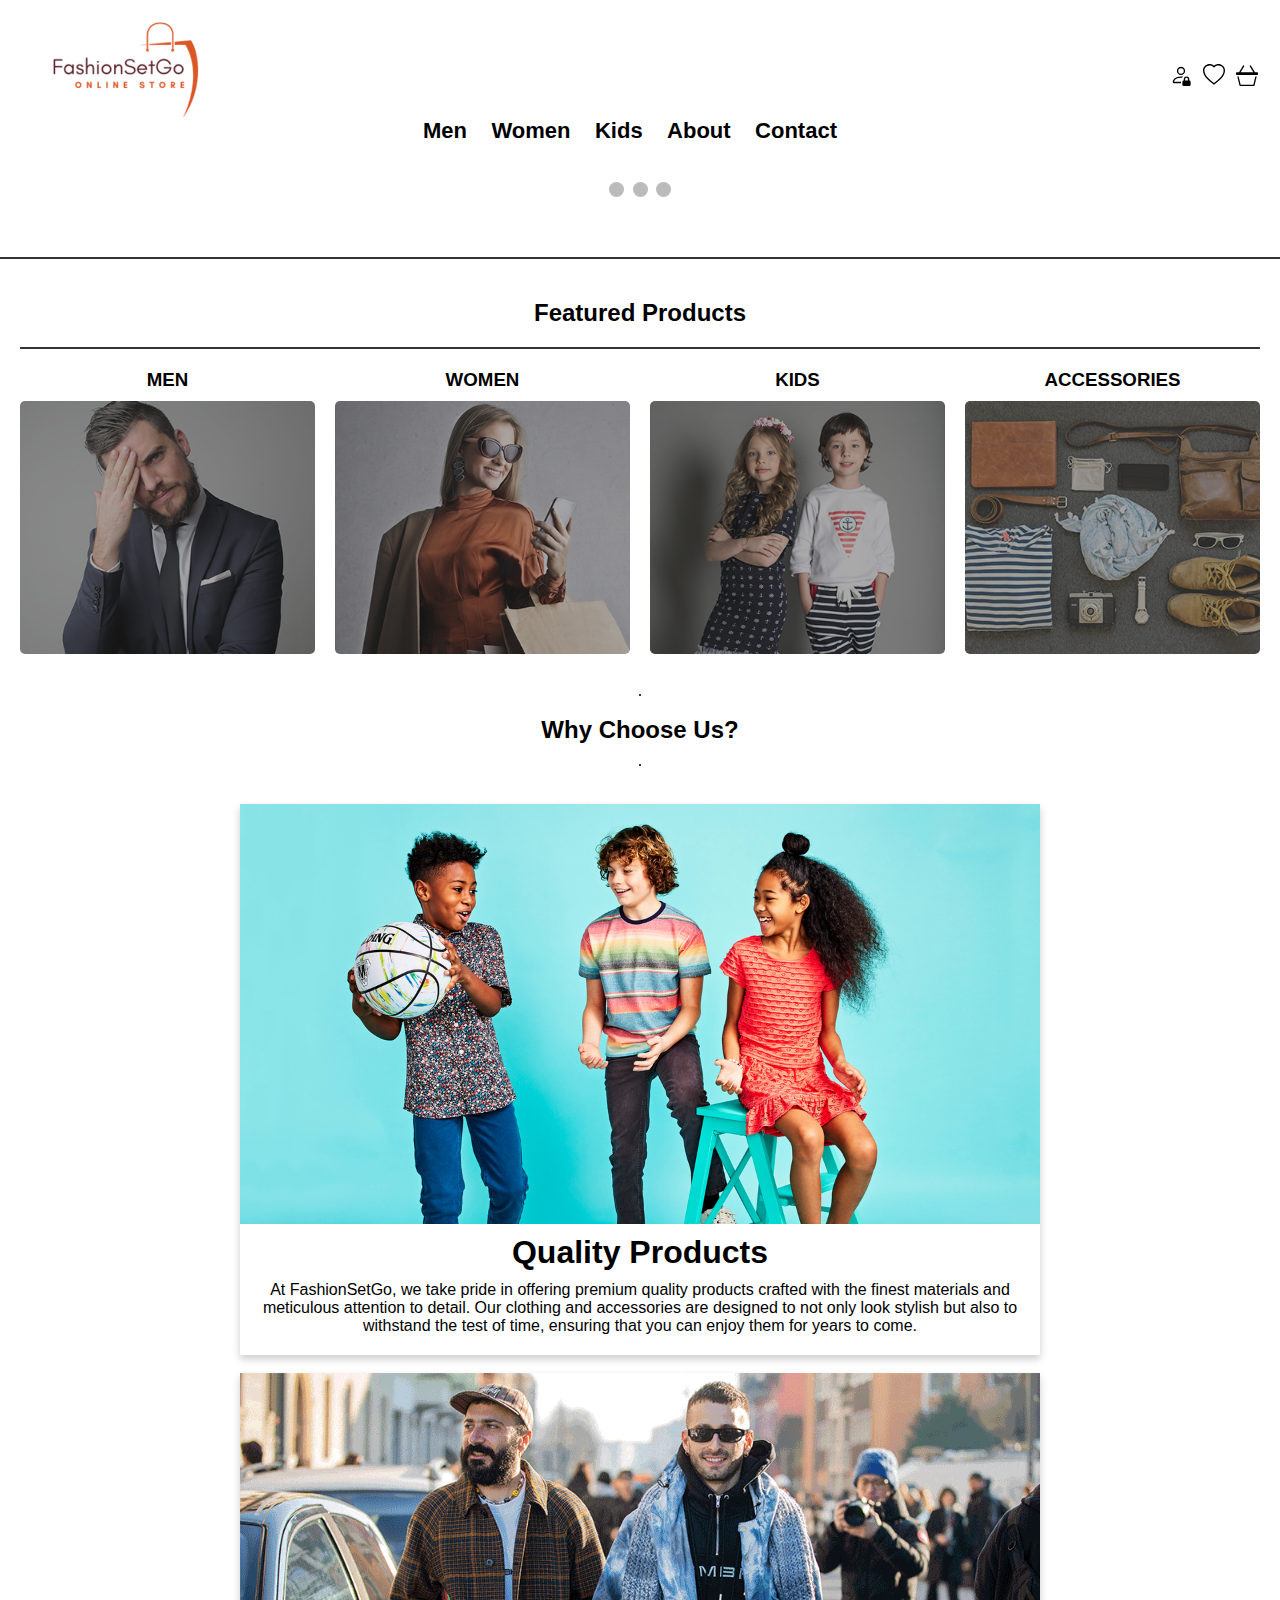
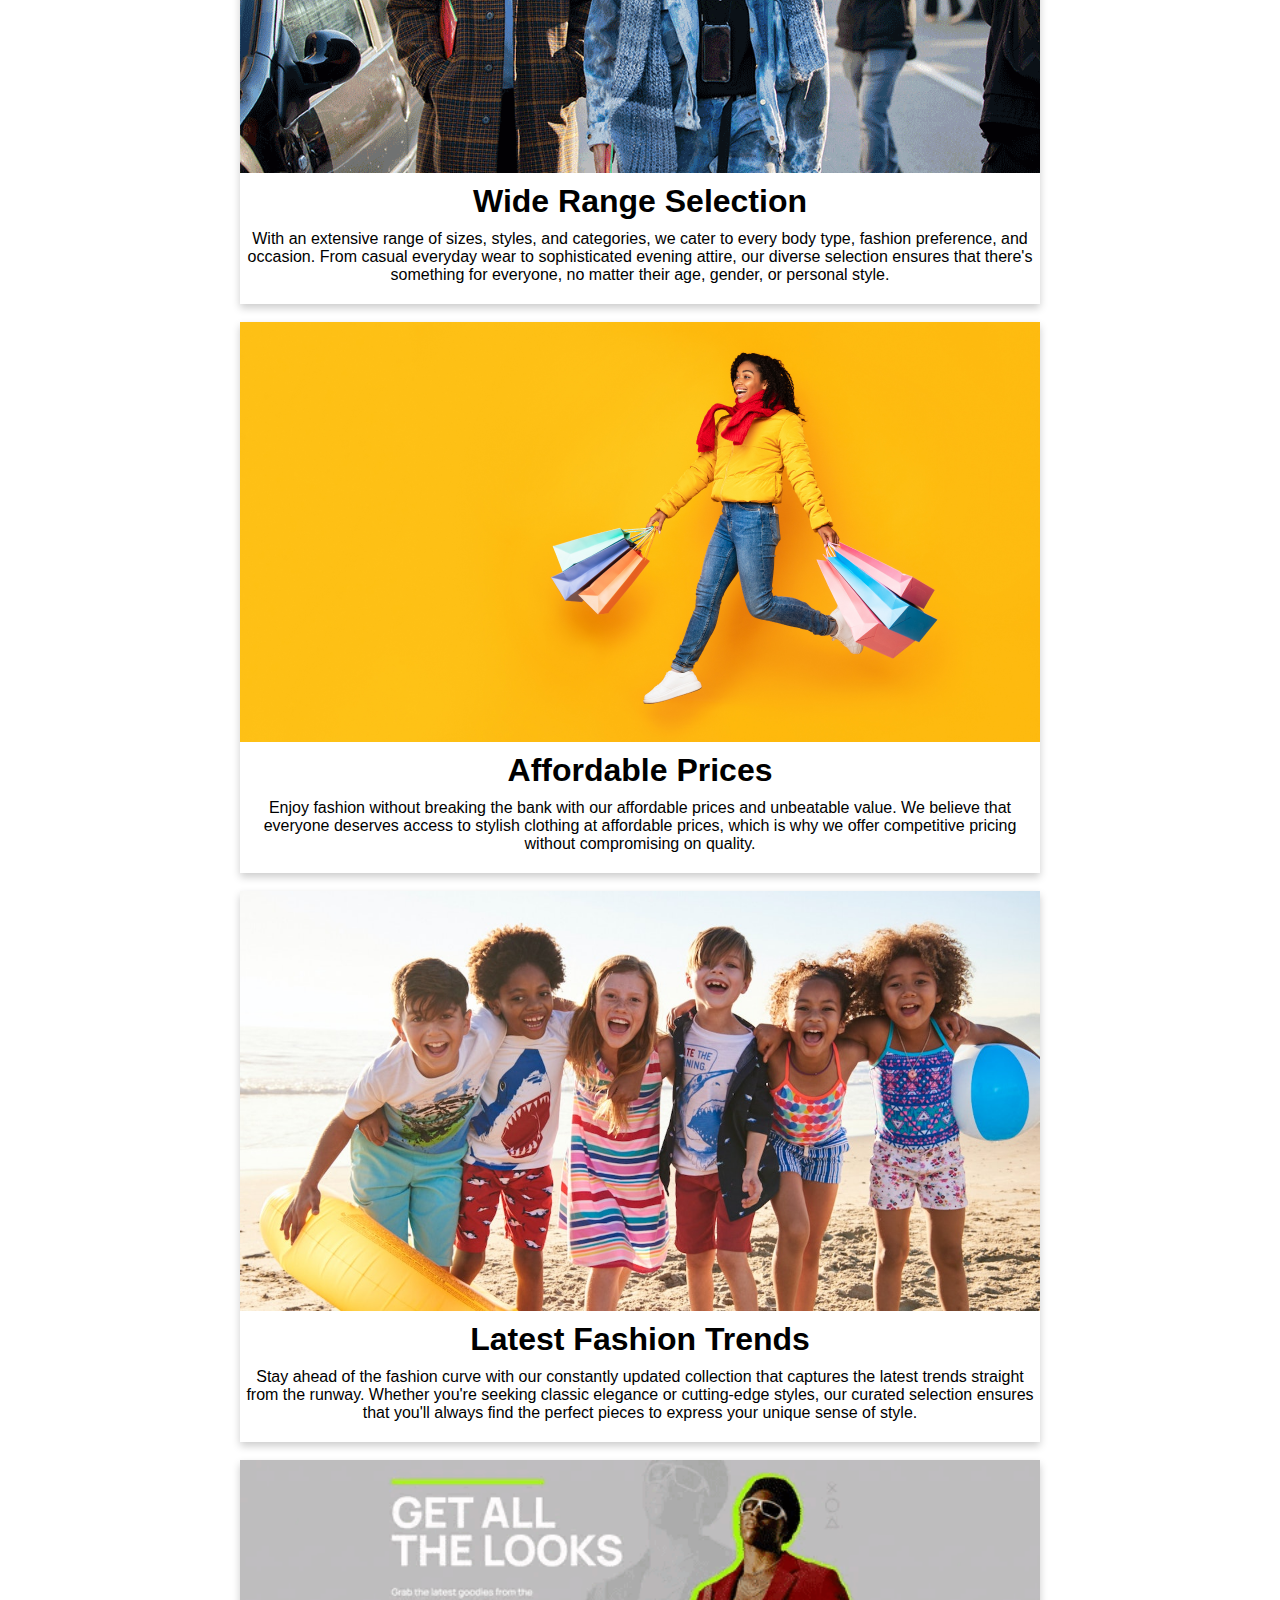
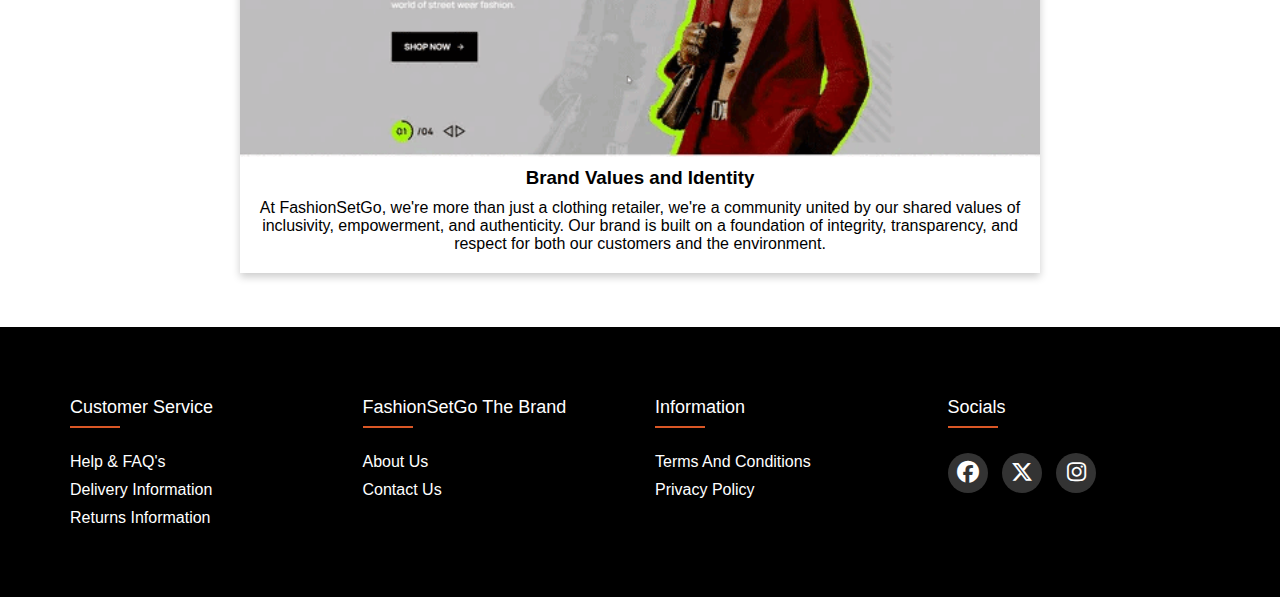
<file: index.html>
<!DOCTYPE html>
<html lang="en">
<head>
    <meta charset="UTF-8">
    <meta name="viewport" content="width=device-width, initial-scale=1.0">
    <link rel="stylesheet" href="style.css">
    <title>Welcome to Fashion Set Online Store</title>
    <link rel="icon" type="image/x-icon" href="1.png">
    <link rel="stylesheet"href="https://cdnjs.cloudflare.com/ajax/libs/font-awesome/6.5.1/css/all.min.css"/>
</head>
<body>
    <header class="header">
        <div class="short-icons">
            <div class="company-logo"><a href="index.html"><img src="1 (4).png" alt="Company Logo" class="logo" align="left"></a></div>
            <a onclick="openCartModal()"><img src="icons/basket3.svg" alt="Cart" class="nav-icon1" align="right"></a>
            <a href="Login.html"><img src="icons/heart.svg" alt="Wishlist" class="nav-icon2" align="right"></a>
            <a href="Login.html"><img src="icons/person-lock.svg" alt="User Account" class="nav-icon3" align="right"></a>
        </div>
        
        <div>
            <div class="nav-links" align="center">
                <ul>
                    <div id="close" class="fa-solid fa-rectangle-xmark"></div>
                    <li class="dropdown">
                        <a href="#" class="dropbtn">Men</a>
                        <div class="dropdown-content" id="menDropdown">
                            <a href="MEN.html">All Men's Products</a>
                            <a href="#">Shirts</a>
                            <a href="#">Pants</a>
                            <a href="#">Shoes</a>
                        </div>
                    </li>
                    <li class="dropdown">
                        <a href="#" class="dropbtn">Women</a>
                        <div class="dropdown-content" id="womenDropdown">
                            <a href="Women.html">All Women's Products</a>
                            <a href="#">Dresses</a>
                            <a href="#">Tops</a>
                            <a href="#">Accessories</a>
                        </div>
                    </li>
                    <li class="dropdown">
                        <a href="#" class="dropbtn">Kids</a>
                        <div class="dropdown-content" id="kidDropdown">
                            <a href="Kids.html">All Kid's Products</a>
                            <a href="#">Mini basball jackets</a>
                            <a href="#">Tops</a>
                            <a href="#">Accessories</a>
                        </div>
                    </li>
                    <li><a href="UsAbout.html">About</a></li>
                    <li><a href="Contact us.html">Contact</a></li>
                </ul>
            </div>
            
        </div>

        <nav>
            
            
        </nav>
        

        <!-- Sidebar -->
        <div class="sidebar">
            <div id="closeSidebar" class="fa-solid fa-rectangle-xmark"></div>
            <ul>
                <li><a href="UsAbout.html">About</a></li>
                <li><a href="Contact us.html">Contact</a></li>
                <li><a href="Login.html">Login</a></li>
                <li><a href="Register.html">Register</a></li>
            </ul>
        </div>
    </header>

    
    <div class="slideshow-container">
        <div id="menu" class="fa-solid fa-bars"></div>
        <div class="mySlides fade">
            <img src="images/corousel 4.jpg" style="width:100%;">
            <div class="text">
                <span>
                    Welcome to FashionSetGo Online Store
                    <br>
                    <span>
                        Discover the latest trends in Men's, Women's, and Kid's fashion.
                    </span>
                    <br>
                    <br>
                    <a href="#featured-products" id="getStarted">Get Started</a>
                </span>
            </div>
        </div>
        
        <div class="mySlides fade">
          <img src="images/Corousel 1.webp" style="width:100%">
          <div class="text">
            <span>
                Welcome to FashionSetGo Online Store
                <br>
                <span>
                    Discover the latest trends in Men's, Women's, and Kid's fashion.
                </span>
                <br>
                <br>
                <a href="#featured-products" id="getStarted">Get Started</a>
            </span>
          </div>          
        </div>
        
        <div class="mySlides fade">
          <img src="images/Corousel 3.jpg" style="width:100%">
          <div class="text">
            <span>
                Welcome to FashionSetGo Online Store
                <br>
                <span>
                    Discover the latest trends in Men's, Women's, and Kid's fashion.
                </span>
                <br>
                <br>
                <a href="#featured-products" id="getStarted">Get Started</a>
            </span>
          </div>
        </div>
        <br>
        
        <div style="text-align:center">
          <span class="dot"></span> 
          <span class="dot"></span> 
          <span class="dot"></span> 
        </div>
        <!-- <a href="#featured-products">Shop Now</a> -->
    </div>
    
    <br>
    <br>
    <hr>
    <section id="featured-products">
        <div class="section-title">
            <h2>Featured Products</h2>
        </div>
        <hr>
        <div class="products-container">
            <div class="product-category">
                <h3>MEN</h3>
                <a href="MEN.html"><img src="images/baner-right-image-02.jpg" alt="Fashion man" class="men"></a>
            </div>
            <div class="product-category">
                <h3>WOMEN</h3>
                <a href="Women.html"><img src="images/baner-right-image-01.jpg" alt="Fashion woman"></a>
            </div>
            <div class="product-category">
                <h3>KIDS</h3>
                <a href="Kids.html"><img src="images/baner-right-image-03.jpg" alt="Fashion kids"></a>
            </div>
            <div class="product-category">
                <h3>ACCESSORIES</h3>
                <a href="Accessorie.html"><img src="images/baner-right-image-04.jpg" alt="Accessories"></a>
            </div>
        </div>
    </section>

    <article>
        <hr>
        <h2>Why Choose Us?</h2>
        <hr>
        <br>
        <!-- Highlight benefits or unique selling points -->
    
        <div class="card">
            <img src="images/new/MicrosoftTeams-image%20(3).png" alt="" >
            <h1>Quality Products</h1>
            <p>
                At FashionSetGo, we take pride in offering premium quality products crafted with the finest materials and meticulous attention to detail.
                Our clothing and accessories are designed to not only look stylish but also to withstand the test of time, ensuring that you can enjoy them for years to come.
            </p>
        </div>
        <br>

        <div class="card">
            <img src="images/new/milan-aw20-street-style-1578951061.gif" alt="">
            <h1>Wide Range Selection</h1>
            <p>
                With an extensive range of sizes, styles, and categories, we cater to every body type, fashion preference, and occasion.
                From casual everyday wear to sophisticated evening attire, our diverse selection ensures that there's something for everyone, no matter their age, gender, or personal style.
            </p>
      
        </div> <br>
        <div class="card">
            <img src="images/new/google-shopping-ads-6304dccb7a49e-sej-ezgif.com-webp-to-png-converter.png" alt="">
            <h1>Affordable Prices</h1>
            <p>
                Enjoy fashion without breaking the bank with our affordable prices and unbeatable value.
                We believe that everyone deserves access to stylish clothing at affordable prices, which is why we offer competitive pricing without compromising on quality.
            </p>
       
        </div>
        <br>

        <div class="card">
            <img src="images/new/67cfd3f9-40d4-4ea6-a79d-91e9d6e2e8a2-g1g6g2b1b6b5_0453.jpg" alt="">
            <h1>Latest Fashion Trends</h1>
            <p>
                Stay ahead of the fashion curve with our constantly updated collection that captures the latest trends straight from the runway.
                Whether you're seeking classic elegance or cutting-edge styles, our curated selection ensures that you'll always find the perfect pieces to express your unique sense of style.
            </p>
        </div>
        <br>

        <div class="card">
            <img src="images/new/fashion-shop-slider-ezgif.com-crop.gif" alt="" width="100%">
            <h3>Brand Values and Identity</h3>
            <p>
                At FashionSetGo, we're more than just a clothing retailer, we're a community united by our shared values of inclusivity, empowerment, and authenticity.
                Our brand is built on a foundation of integrity, transparency, and respect for both our customers and the environment.
            </p>
        </div>
        <br>

        <button onclick="topFunction()" id="myBtn" title="Go to top"><i class="fa-solid fa-arrow-up"></i></button>
    </article>

    
     <!-- The cart modal -->
     <div id="cartModal" class="modal">
        <!-- Modal content -->
        <div class="modal-content">
            <span class="close" onclick="closeCartModal()">&times;</span>
            <h2>Cart Contents</h2>
            <div id="cartContents"></div>
            <button onclick="clearCart()" class="butt">Clear Cart</button>
        </div>
    </div>
    <br>
    <br>
    <footer class="footer">
        <div class="container">
            <div class="row">
                <div class="footer-col">
                    <h4>Customer Service</h4>
                    <ul>
                        <li><a href="#">Help & FAQ's</a></li>
                        <li><a href="#">Delivery information</a></li>
                        <li><a href="#">Returns Information</a></li>
                    </ul>
                </div>
                <div class="footer-col">
                    <h4>FashionSetGo the Brand</h4>
                    <ul>
                        <li><a href="#">About Us</a></li>
                        <li><a href="#">Contact Us</a></li>
                    </ul>
                </div>
                <div class="footer-col">
                    <h4>Information</h4>
                    <ul>
                        <li><a href="#">Terms and Conditions</a></li>
                        <li><a href="#">Privacy Policy</a></li>
                    </ul>
                </div>
                <div class="footer-col">
                    <h4>Socials</h4>
                    <div class="social-links">
                        <a href="#"><i class="fa-brands fa-facebook"></i></a>
                        <a href="#"><i class="fa-brands fa-x-twitter"></i></a>
                        <a href="#"><i class="fa-brands fa-instagram"></i></a>
                    </div>
                </div>
            </div>
        </div>
   </footer>
    <script src="https://cdnjs.cloudflare.com/ajax/libs/gsap/3.10.4/gsap.min.js"></script>
    <script src="js/cart.js"></script>
    <script src="script.js"></script>
</body>
</html>
</file>
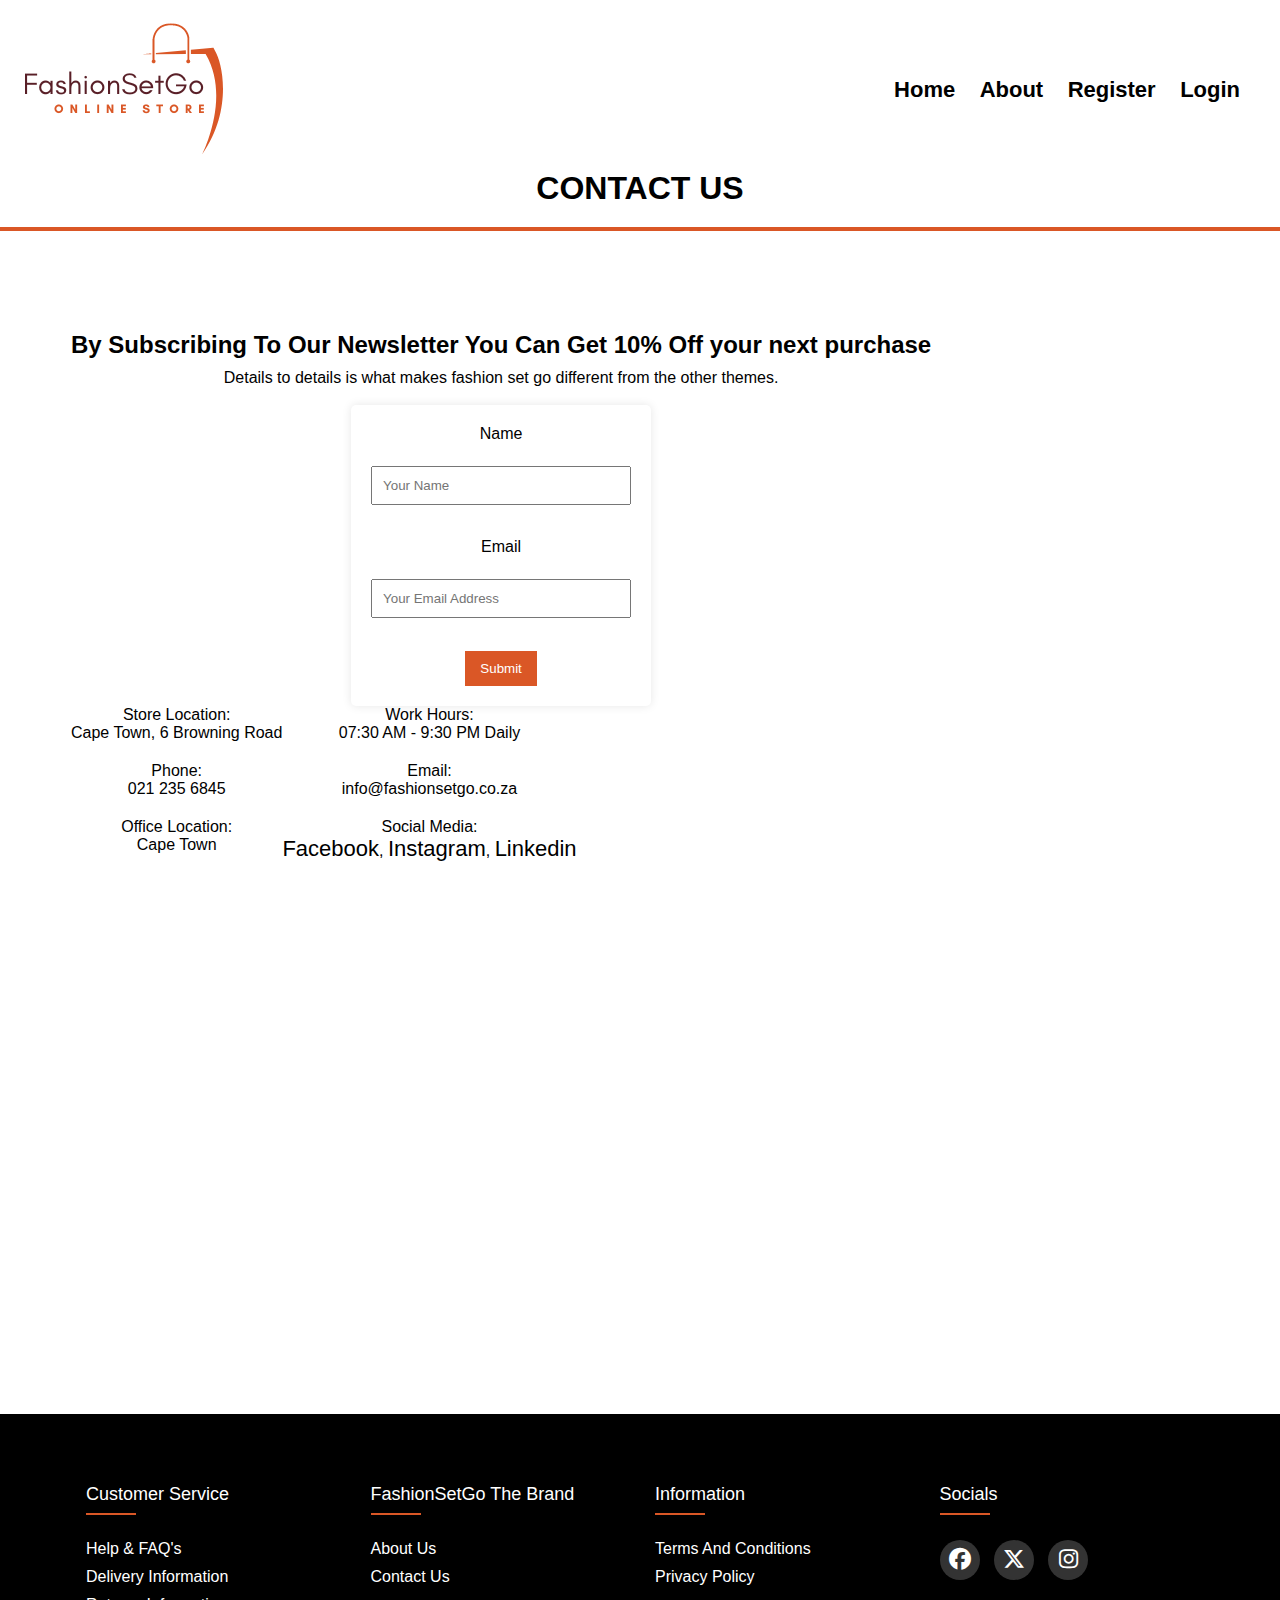
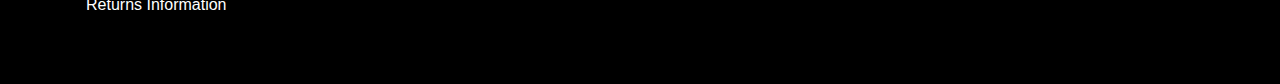
<file: Contact us.html>
<!DOCTYPE html>
<html>
    <head>
        <meta charset="utf-8">
        <meta name="viewport" content="width=device-width, initial-scale=1">
        <link rel="stylesheet" href="css/FashionSetStyle.css">
        <link rel="stylesheet"href="https://cdnjs.cloudflare.com/ajax/libs/font-awesome/6.5.1/css/all.min.css"/>
        <title>Contact us </title>
    </head>

    <body>
        <header class="header">
            <nav>
                <a href="index.html"><img src="1.png" alt="Company Logo" class="logo"></a>
               
                <ul class="nav-links">
                    <li><a href="index.html">Home</a></li>
                    <li><a href="UsAbout.html">About</a></li>
                    <li><a href="Register.html">Register</a></li>
                    <li><a href="Login.html">Login</a></li>
                </ul>
            </nav>

            <h1>CONTACT US</h1>
            <hr>
        </header>
        <main>
            <div class="subscribe">
                <div class="container">
                    <div class="row">
                        <div class="col-lg-8">
                            <div class="section-heading">
                                <h2>By Subscribing To Our Newsletter You Can Get 10% Off your next purchase</h2>
                                <span>Details to details is what makes fashion set go different from the other themes.</span>
                            </div><br>
        
                             <div class="form-container">
                                <form action="" method="get" class="form">
                                    <label>Name</label> <br> 
                                    <input name="name" type="text" id="name" placeholder="Your Name" required=""> <br><br>
                                    <label>Email</label> <br>
                                    <input name="email" type="text" id="email" pattern="[^ @]*@[^ @]*" placeholder="Your Email Address" required=""> <br><br>
                                    <button type="submit" id="form-submit" class="btn">Submit</button>
                                </form>
                            </div>

                            <div class="col-lg-4">
                                <div class="row">
                                    <div class="col-6">
                                        <ul class="contact-list">
                                            <li>
                                                <label>Store Location:</label><br>
                                                <span>Cape Town, 6 Browning Road</span>
                                            </li>
                                            <li>
                                                <label>Phone:</label><br>
                                                <span>021 235 6845</span>
                                            </li>
                                            <li>
                                                <label>Office Location:</label><br>
                                                <span>Cape Town</span>
                                            </li> <br><br>
                                        </ul>
                                    </div> 
                            
                                    <div class="col-6">
                                        <ul class="contact-list">
                                            <li>
                                                <label>Work Hours:</label><br>
                                                <span>07:30 AM - 9:30 PM Daily</span>
                                            </li>
                                            <li>
                                                <label>Email:</label><br>
                                                <span>info@fashionsetgo.co.za</span>
                                            </li>
                                            <li>
                                                <label>Social Media:</label><br>
                                                <span>
                                                    <a href="#">Facebook</a>,
                                                    <a href="#">Instagram</a>,
                                                    <a href="#">Linkedin</a>
                                                </span>
                                            </li>
                                        </ul>
                                    </div>
                                </div>
                            </div>
                            
                                    <iframe src="https://www.google.com/maps/embed?pb=!1m18!1m12!1m3!1d3310.1145190669886!2d18.45639637571152!3d-33.938182573200145!2m3!1f0!2f0!3f0!3m2!1i1024!2i768!4f13.1!3m3!1m2!1s0x1dcc5d0ec1cb7db3%3A0xc3faabe60c317e9c!2s6%20Browning%20Rd%2C%20Salt%20River%2C%20Cape%20Town%2C%207925!5e0!3m2!1sen!2sza!4v1707212869993!5m2!1sen!2sza" width="600" height="450" style="border:0;" allowfullscreen="" loading="lazy" referrerpolicy="no-referrer-when-downgrade"></iframe>
                                </div>
                            </div>
                        </div>
                    </div>
                </div>
           </div>
        </main>
        <footer class="footer">
            <div class="container">
                <div class="row">
                    <div class="footer-col">
                        <h4>Customer Service</h4>
                        <ul>
                            <li><a href="#">Help & FAQ's</a></li>
                            <li><a href="#">Delivery information</a></li>
                            <li><a href="#">Returns Information</a></li>
                        </ul>
                    </div>
                    <div class="footer-col">
                        <h4>FashionSetGo the Brand</h4>
                        <ul>
                            <li><a href="#">About Us</a></li>
                            <li><a href="#">Contact Us</a></li>
                        </ul>
                    </div>
                    <div class="footer-col">
                        <h4>Information</h4>
                        <ul>
                            <li><a href="#">Terms and Conditions</a></li>
                            <li><a href="#">Privacy Policy</a></li>
                        </ul>
                    </div>
                    <div class="footer-col">
                        <h4>Socials</h4>
                        <div class="social-links">
                            <a href="#"><i class="fa-brands fa-facebook"></i></a>
                            <a href="#"><i class="fa-brands fa-x-twitter"></i></a>
                            <a href="#"><i class="fa-brands fa-instagram"></i></a>
                        </div>
                    </div>
                </div>
            </div>
        </footer>                    
    </body>
</html>
</file>
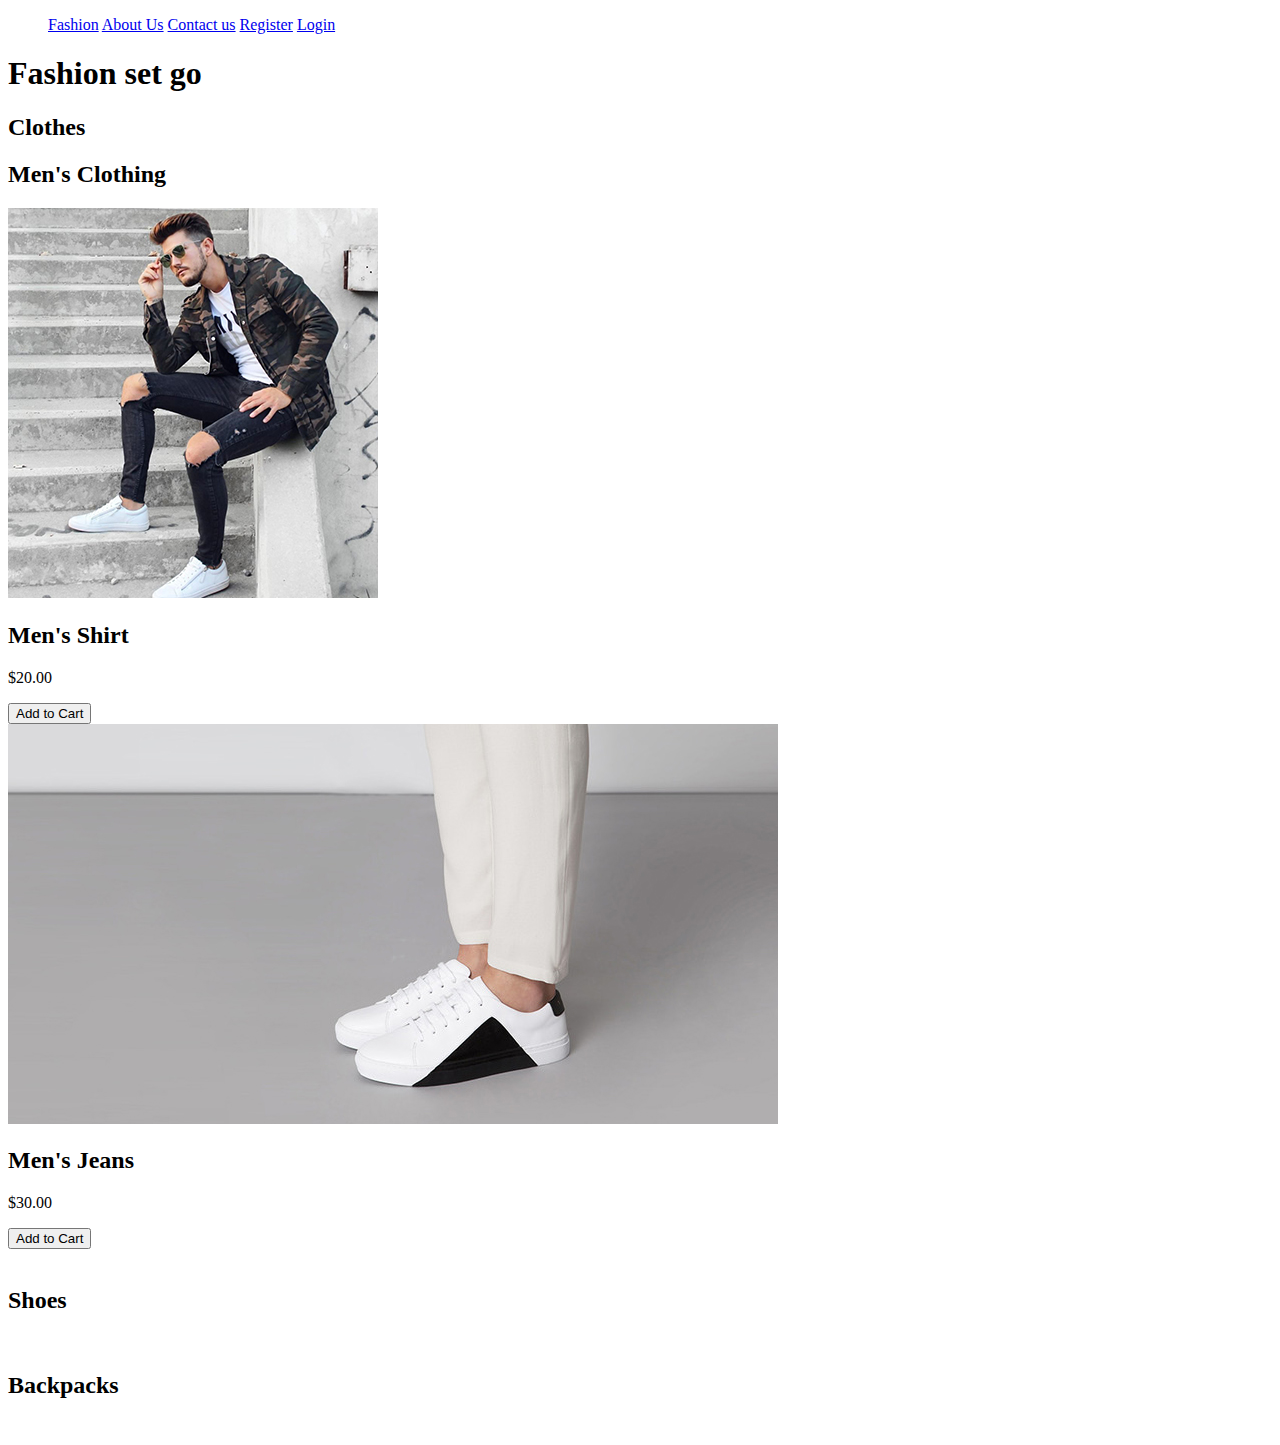
<file: Fashion.html>
<!DOCTYPE html>
    <head>
        <meta charset="utf-8">
        <meta name="viewport" content="width=device-width, initial-scale=1">
        <title>Fashion </title>
    </head>
    <nav role="breadcrumbs">
        <ol class="breadcrumbs">
            <a href="Fashion.html"> Fashion</a>
            <a href="About us.html"> About Us</a>
            <a href="Contact us.html"> Contact us</a>
            <a href="Register.html"> Register</a>
            <a href="Login.html"> Login</a>
            

        </ol>
    <body >
        <h1>Fashion set go</h1> 
        <h2>Clothes</h2>

        <section>
            <h2>Men's Clothing</h2>
            <div class="product">
                <img src="images/men-01.jpg" alt="Men's Shirt">
                <h2>Men's Shirt</h2>
                <p>$20.00</p>
                <button>Add to Cart</button>
            </div>
            <div class="product">
                <img src="images/single-product-02.jpg" alt="Men's Jeans">
                <h2>Men's Jeans</h2>
                <p>$30.00</p>
                <button>Add to Cart</button>
            </div>
        </section>
        


        <br>
        <h2>Shoes</h2>
        <br>
        <h2>Backpacks</h2>
        <br>

    </body>
</html>
</file>
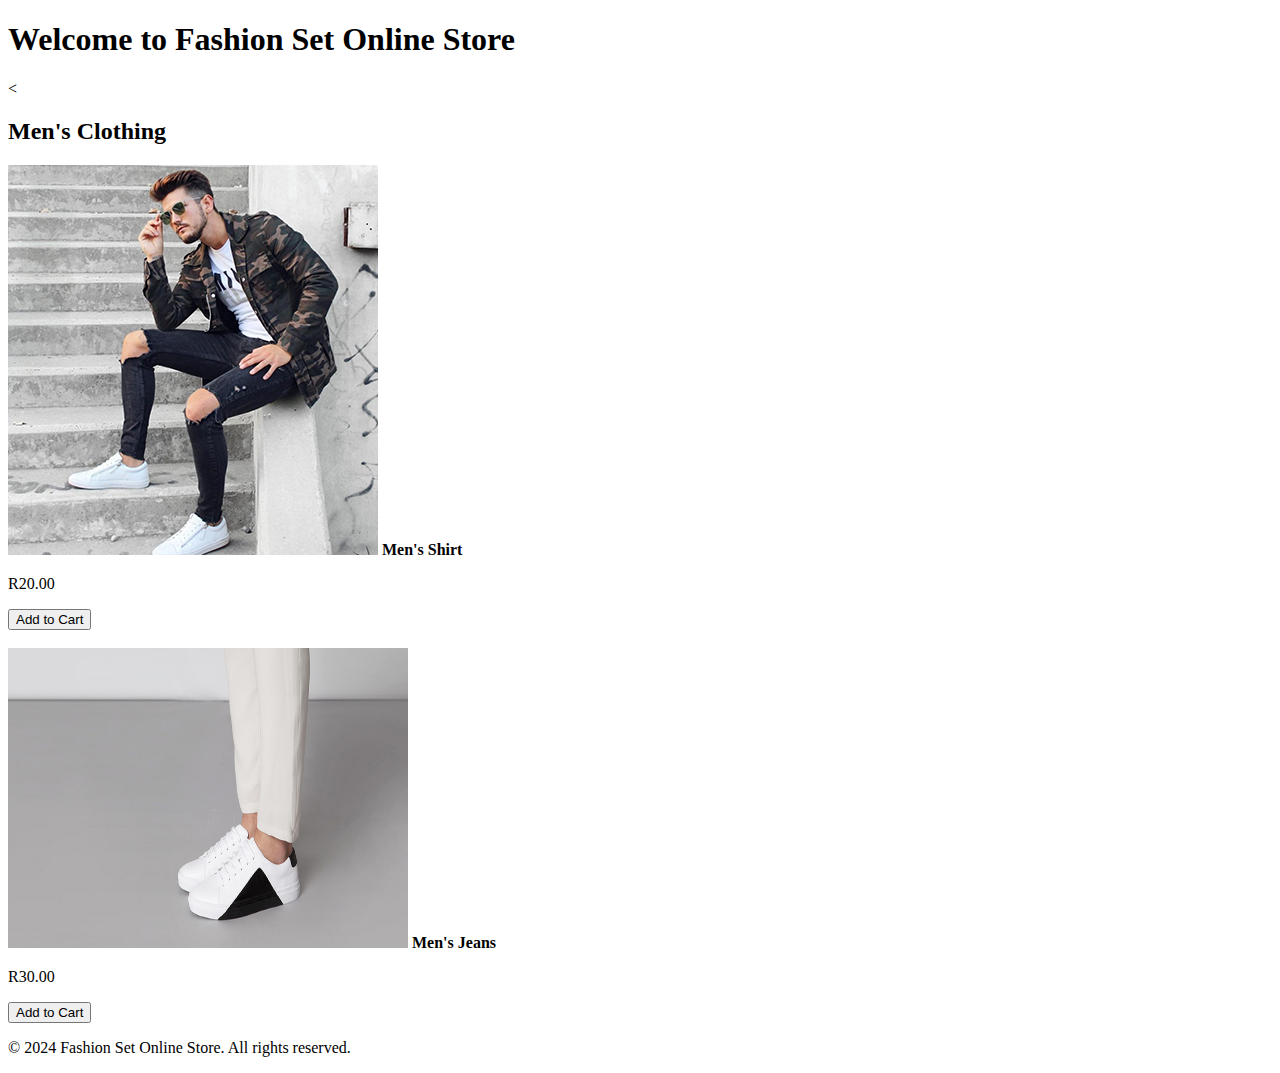
<file: test.html>
<!DOCTYPE html>
<html lang="en">
<head>
    <meta charset="UTF-8">
    <meta name="viewport" content="width=device-width, initial-scale=1.0">
    <title>Fashion Set Online Store</title>
</head>
<body>

<header>
    <h1>Welcome to Fashion Set Online Store</h1>
</header>
<main>
    <
</main>
<section>
    <h2>Men's Clothing</h2>

    <div class="product">
        <img src="images/men-01.jpg" alt="Men's Shirt">
        <b>Men's Shirt</b>
        <p>R20.00</p>
        <button>Add to Cart</button>
    </div>
    <br>
    <div class="product">
        <img src="images/single-product-02.jpg" alt="Men's Jeans" width="400px" height="300px">
        <b>Men's Jeans</b>
        <p>R30.00</p>
        <button>Add to Cart</button>
    </div>
</section>



<footer>
    <p>&copy; 2024 Fashion Set Online Store. All rights reserved.</p>
</footer>

</body>
</html>
</file>
<file: style.css>
*{
    margin: 0%;
    padding: 0%;
}

body {
    font-family: Arial, sans-serif;
    margin: 0;
    padding: 0;
    background-color: #ffffff;
}

header {
    background-color: #ffffff;
    color: black;
    padding: 20px 0;
}

nav {
    display: flex;
    justify-content: space-between;
    align-items: center;
    padding: 0 20px;
}

.company-logo{
  margin-left: 50px;
}

.nav-links {
    list-style-type: none;
    margin: 0;
    padding: 0;
}

.nav-links li {
    display: inline-block;
    margin-right: 20px;
}

.nav-links li a {
    color: black;
    text-decoration: none;
    font-weight: bold;
    transition: color 0.3s ease;
}

.nav-links li a:hover {
    color: #DA5726;
}

.nav-links #close{
    display: none;
}

.sidebar {
    height: 100%;
    width: 0;
    position: fixed;
    z-index: 1;
    top: 0;
    right: 0; /* Adjusted from left: 0 to right: 0 */
    background-color: #111;
    overflow-x: hidden;
    transition: 0.5s;
    padding-top: 60px;
    display: flex;
}

.sidebar ul {
    list-style: none;
    padding: 0;
    margin: 0;
}

.sidebar li {
    padding: 15px;
    text-align: center;
}

.sidebar a {
    text-decoration: none;
    font-size: 20px;
    color: #818181;
    display: block;
    transition: 0.3s;
}

.sidebar a:hover {
    color: #f1f1f1;
}

#closeSidebar {
    display:none ;
    position: fixed; /* Use fixed position for consistent placement */
    top: 10px;
    right: 10px; /* Adjust the right property for positioning */
    font-size: 30px;
    color: #818181;
    cursor: pointer;
    transition: 0.3s;
}

#closeSidebar:hover {
    color: #f1f1f1;
}

#menu {
    display: none; /* Hide the bars icon initially */
}

.logo {
    width: auto; /* Adjust size as needed */
    height: auto;
}

h1, h2{
    text-align: center;
}
hr {
    border: 1px solid #333;
    margin: 20px 0;
}


img {
    max-width: 100%;
    height: auto;
}

section {
    padding: 20px;
}

#featured-products {
    text-align: center;
    padding: 20px;
}

.section-title h2 {
    margin-bottom: 20px;
}

.products-container {
    display: flex;
    flex-wrap: wrap;
    justify-content: center;
    gap: 20px;
}

.product-category {
    flex: 1;
    min-width: 200px; /* Adjust based on your preference */
    max-width: 300px; /* Adjust based on your preference */
}

.product-category h3 {
    margin-bottom: 10px;
}

.product-category img {
    width: 100%; /* Makes image responsive */
    height: auto; /* Maintain aspect ratio */
    border-radius: 5px; /* Optional: adds rounded corners */
}

article {
    display: flex;
    flex-direction: column;
    align-items: center;
    text-align: center;
}

.card {
    display: flex;
    flex-direction: column;
    align-items: center;
    max-width: 80%; /* Adjust based on your preference */
    margin-bottom: 20px;
}

.card img {
    max-width: 100%; /* Ensures image is responsive and fits within the card */
    height: auto; /* Maintains aspect ratio */
}

.card h1, .card h3 {
    margin: 10px 0;
}

.card p {
    margin-bottom: 20px;
}

/* Footer style starts */

*{
	margin:0;
	padding:0;
	box-sizing: border-box;
}
.container{
	max-width: 1170px;
	margin:auto;
}
.row{
	display: flex;
	flex-wrap: wrap;
}
ul{
	list-style: none;
}
.footer{
	background-color: #000000;
    padding: 70px 0;
}
.footer-col{
   width: 25%;
   padding: 0 15px;
}
.footer-col h4{
	font-size: 18px;
	color: #ffffff;
	text-transform: capitalize;
	margin-bottom: 35px;
	font-weight: 500;
	position: relative;
}
.footer-col h4::before{
	content: '';
	position: absolute;
	left:0;
	bottom: -10px;
	background-color: #DA5726;
	height: 2px;
	box-sizing: border-box;
	width: 50px;
}
.footer-col ul li:not(:last-child){
	margin-bottom: 10px;
}
.footer-col ul li a{
	font-size: 16px;
	text-transform: capitalize;
	color: #ffffff;
	text-decoration: none;
	font-weight: 300;
	color: #fff;
	display: block;
	transition: all 0.3s ease;
}
.footer-col ul li a:hover{
	color: #DA5726;
	padding-left: 8px;
}
.footer-col .social-links a{
	display: inline-block;
	height: 40px;
	width: 40px;
	background-color: rgba(255,255,255,0.2);
	margin:0 10px 10px 0;
	text-align: center;
	line-height: 40px;
	border-radius: 50%;
	color: #ffffff;
	transition: all 0.5s ease;
}
.footer-col .social-links a:hover{
	color: #24262b;
	background-color: #DA5726;
}

/*responsive*/
@media(max-width: 767px){
  .footer-col{
    width: 50%;
    margin-bottom: 30px;
}
}
@media(max-width: 574px){
  .footer-col{
    width: 100%;
}
}

/* Footer style ends */

@media only screen and (max-width: 768px) {
    #menu {
        display: block; /* Show the bars icon when the screen size is smaller */
    }

    .nav-links {
        display: none; /* Hide the navigation links initially on smaller screens */
    }

    .sidebar {
        width: 80%; /* Adjust the width for smaller screens */
        padding-top: 30px; /* Adjust padding for smaller screens */
    }

    #closeSidebar {
        display: block;
    }
}

/*carousel*/
* {box-sizing: border-box;}
body {font-family: Verdana, sans-serif;}
.mySlides {display: none;}
img {vertical-align: middle;}

/* Slideshow container */
.slideshow-container {
  max-width: 100%;
  position: relative;
  margin: auto;
}

/* Caption text */
.text {
  color: #f2f2f2;
  font-size: 50px;
  padding: 8px 12px;
  position: absolute;
  top: 50px;
  width: 100%;
  text-align: center;
}

/* Number text (1/3 etc) */
.numbertext {
  color: #f2f2f2;
  font-size: 12px;
  padding: 8px 12px;
  position: absolute;
  top: 0;
}

/* The dots/bullets/indicators */
.dot {
  height: 15px;
  width: 15px;
  margin: 0 2px;
  background-color: #bbb;
  border-radius: 50%;
  display: inline-block;
  transition: background-color 0.6s ease;
}

.active {
  background-color: #717171;
}

/* Fading animation */
.fade {
  animation-name: fade;
  animation-duration: 1.5s;
}

@keyframes fade {
  from {opacity: .4} 
  to {opacity: 1}
}

/* On smaller screens, decrease text size */
@media only screen and (max-width: 1200px) {
  .text {font-size: 11px}
}

/*Get Started button*/
#getStarted {
  background-color: #DA5726;
  color: white;
  padding: 14px 25px;
  text-align: center;
  text-decoration: none;
  display: inline-block;
}

#getStarted:hover, #getStarted:active {
  background-color: #DA5726;
}

 /* Add modal styles here */
 .modal {
    display: none; /* Hidden by default */
    position: fixed; /* Stay in place */
    z-index: 1; /* Sit on top */
    left: 0;
    top: 0;
    width: 100%; /* Full width */
    height: 100%; /* Full height */
    overflow: auto; /* Enable scroll if needed */
    background-color: rgba(0,0,0,0.4); /* Black w/ opacity */
}

.modal-content {
    background-color: #fefefe;
    margin: 15% auto; /* 15% from the top and centered */
    padding: 20px;
    border: 1px solid #888;
    width: 80%; /* Could be more or less, depending on screen size */
}

.close {
    color: #aaa;
    float: right;
    font-size: 28px;
    font-weight: bold;
}

.close:hover,
.close:focus {
    color: black;
    text-decoration: none;
    cursor: pointer;
}

/*Back to top button*/

#myBtn {
    display: none; 
    position: fixed; 
    bottom: 20px; 
    right: 30px; 
    z-index: 99; 
    border: none; 
    outline: none; 
    background-color: #DA5726; 
    color: white; 
    cursor: pointer; 
    padding: 15px; 
    border-radius: 10px; 
    font-size: 18px; 
  }
  
  #myBtn:hover {
    background-color: #555; /* Add a dark-grey background on hover */
  }

  /*cards*/

.card {
    box-shadow: 0 4px 8px 0 rgba(0, 0, 0, 0.2);
    max-width: 800px;
    margin: auto;
    text-align: center;
  }
  
  .title {
    color: grey;
    font-size: 18px;
  }
  
  butto {
    border: none;
    outline: 0;
    display: inline-block;
    padding: 8px;
    color: white;
    background-color: #000;
    text-align: center;
    cursor: pointer;
    width: 100%;
    font-size: 18px;
  }
  
  a {
    text-decoration: none;
    font-size: 22px;
    color: black;
  }
  
  button:hover, a:hover {
    opacity: 0.7;
  }

  /*cards*/

.card {
    box-shadow: 0 4px 8px 0 rgba(0, 0, 0, 0.2);
    max-width: 800px;
    margin: auto;
    text-align: center;
  }
  
  .title {
    color: grey;
    font-size: 18px;
  }
  
butto {
    border: none;
    outline: 0;
    display: inline-block;
    padding: 8px;
    color: white;
    background-color: #000;
    text-align: center;
    cursor: pointer;
    width: 100%;
    font-size: 18px;
}
  
a {
    text-decoration: none;
    font-size: 22px;
    color: black;
}
  
button:hover, a:hover {
    opacity: 0.7;
}

/* Navbar Icons */

.short-icons {
    width: 100%;
    overflow: auto;
} 

.nav-icon1 {
    height: 1em;
    margin: 2em 1em 0em 0em;
}
  
.nav-icon2 {
    height: 1em;
    margin: 2em 0.5em 0em 0em;
}

.nav-icon3 {
    height: 1em;
    margin: 2em 0.5em 0em 0em;
}


/* Style the dropdown button */
.dropbtn {
    color: black;
    border: none;
  }
  
  /* Dropdown container */
  .dropdown {
    position: relative;
    display: inline-block;
  }
  
  /* Dropdown content (hidden by default) */
  .dropdown-content {
    display: none;
    position: absolute;
    background-color: #f9f9f9;
    min-width: 160px;
    box-shadow: 0 8px 16px 0 rgba(0,0,0,0.2);
    z-index: 1;
  }
  
  /* Links inside the dropdown */
  .dropdown-content a {
    color: black;
    padding: 12px 16px;
    text-decoration: none;
    display: block;
  }
  
  /* Change color of dropdown links on hover */
  .dropdown-content a:hover {
    background-color: #f1f1f1;
  }
  
  /* Show the dropdown menu on hover */
  .dropdown:hover .dropdown-content {
    display: block;
  }
  
  /* Style the sub-menu */
  .sub-menu {
    display: none;
    padding-left: 20px;
  }
  
  /* Show the sub-menu when parent menu item is hovered */
  .dropdown-content .sub-menu a:hover {
    background-color: #ddd;
  }
  
  /* Show the sub-menu when parent menu item is hovered */
  .dropdown-content .sub-menu {
    display: block;
  }
</file>
<file: css/FashionSetStyle.css>
/* Global Styles */

body {
    font-family: Arial, sans-serif;
    margin: 0;
    padding: 0;
    background-color: #ffffff;
}

header {
    background-color: #ffffff;
    color: black;
    padding: 20px 0;
}

nav {
    display: flex;
    justify-content: space-between;
    align-items: center;
    padding: 0 20px;
}

.logo {
    width: auto; /* Adjust size as needed */
    height: auto;
}

.men {
    background-color: rgba(42,42,42,.97); /* Red color with 50% opacity */
}

.men:hover {
    opacity: 0.8; /* Opacity effect on hover */
}

.menu-icon {
    display: none; /* Hide menu icon by default */
}

.nav-links {
    list-style-type: none;
    margin: 0;
    padding: 0;
}

.nav-links li {
    display: inline-block;
    margin-right: 20px;
}

.nav-links li a {
    color: black;
    text-decoration: none;
    font-weight: bold;
    transition: color 0.3s ease;
}

.nav-links li a:hover {
    color: #DA5726;
}

hr {
    border: 1px solid #333;
    margin: 20px 0;
}

h1, h2, h3 {
    margin: 10px 0;
    text-align: center;
}

img {
    max-width: 100%;
    height: auto;
}

section {
    padding: 20px;
}

article {
    padding: 20px;
    background-color: #ffffff;
}



/* Media Queries for Responsive Design */

@media screen and (max-width: 768px) {
    .nav-links {
        display: none; /* Hide navigation links by default on small screens */
        position: absolute;
        top: 80px;
        left: 0;
        background-color: #333;
        width: 100%;
        text-align: center;
    }

    .nav-links li {
        display: block;
        margin-bottom: 10px;
    }

    .menu-icon {
        display: inline-block; /* Show menu icon on small screens */
        cursor: pointer;
    }
}

/*cards*/

.card {
  box-shadow: 0 4px 8px 0 rgba(0, 0, 0, 0.2);
  max-width: 800px;
  margin: auto;
  text-align: center;
}

.title {
  color: grey;
  font-size: 18px;
}

butto {
  border: none;
  outline: 0;
  display: inline-block;
  padding: 8px;
  color: white;
  background-color: #000;
  text-align: center;
  cursor: pointer;
  width: 100%;
  font-size: 18px;
}

a {
  text-decoration: none;
  font-size: 22px;
  color: black;
}

button:hover, a:hover {
  opacity: 0.7;
}


/*Contact us CSS*/
*{
    margin: 0%;
    padding: 0%;
}

body{
    margin: auto;
    padding: 0%;
}

nav {
    display: flex;
    justify-content: space-between;
    align-items: center;
    padding: 0 20px;
}

.nav-links {
    list-style-type: none;
    margin: 0;
    padding: 0;
}

.nav-links li {
    display: inline-block;
    margin-right: 20px;
}

.nav-links li a {
    color: black;
    text-decoration: none;
    font-weight: bold;
    transition: color 0.3s ease;
}

.nav-links li a:hover {
    color: #DA5726;
}

h1{
    text-align: center;
}

hr {
    border: 2px solid #DA5726;
    margin: 20px 0;
}

.subscribe {
    text-align: center;
    padding: 50px 0; /* Adjust the padding as needed */
}

.container {
    max-width: 800px; /* Adjust the max-width as needed */
    margin: 0 auto;
}

.form-container {
    width: 300px; /* Adjust the maximum width as needed */
    margin: 0 auto; /* Center the form container horizontally */
    background-color:white; /* Background color for the container */
    padding: 20px; /* Add padding for spacing within the container */
    border-radius: 5px; /* Optional: Add rounded corners */
    box-shadow: 0 0 10px rgba(0, 0, 0, 0.1); /* Optional: Add a subtle box shadow */
}

.form-container form {
    text-align: center; /* Align the form elements to the left within the container */

}

.form label {
    display: block;
    margin-bottom: 5px;
}

.form input {
    width: 100%;
    padding: 10px;
    margin-bottom: 15px;
    box-sizing: border-box;
}

.form button {
    background-color: #DA5726;
    color: white;
    padding: 10px 15px;
    border: none;
    cursor: pointer;
}

/* Add hover effect to the button */
.form button:hover {
    background-color: #DA5726;
}

.contact-list {
    list-style: none;
    padding: 10px;
}

.contact-list li {
    margin-bottom: 20px;
}

.contact-list strong {
    display: block;
    margin-bottom: 5px;
    font-weight: bold;
}

.contact-column {
    margin-top: 20px; /* Adjust the margin-top value as needed */
}

.contact-list {
    list-style: none;
    padding: 0;
}

.contact-list li {
    margin-bottom: 20px;
}

.contact-list strong {
    display: block;
    margin-bottom: 5px;
    font-weight: bold;
}

/*cards*/

.card {
    box-shadow: 0 4px 8px 0 rgba(0, 0, 0, 0.2);
    max-width: 800px;
    margin: auto;
    text-align: center;
  }
  
  .title {
    color: grey;
    font-size: 18px;
  }
  
  butto {
    border: none;
    outline: 0;
    display: inline-block;
    padding: 8px;
    color: white;
    background-color: #000;
    text-align: center;
    cursor: pointer;
    width: 100%;
    font-size: 18px;
  }
  
  a {
    text-decoration: none;
    font-size: 22px;
    color: black;
  }
  
  button:hover, a:hover {
    opacity: 0.7;
  }
  
  /*about*/
  
  body {
    font-family: Arial, Helvetica, sans-serif;
    margin: 0;
  }
  
  html {
    box-sizing: border-box;
  }
  
  *, *:before, *:after {
    box-sizing: inherit;
  }
  
  .column {
    float: left;
    width: 33.3%;
    margin-bottom: 16px;
    padding: 0 8px;
  }
  
  .card {
    box-shadow: 0 4px 8px 0 rgba(0, 0, 0, 0.2);
    margin: 8px;
  }
  
  .about-section {
    padding: 50px;
    text-align: center;
   background: url("../images/baner-right-image-04.jpg");
    color: white;
  
  }
  
  .container {
    padding: 0 16px;
  }
  
  .container::after, .row::after {
    content: "";
    clear: both;
    display: table;
  }
  
  .title {
    color: grey;
  }
  
  .button {
    border: none;
    outline: 0;
    display: inline-block;
    padding: 8px;
    color: white;
    background-color: #000;
    text-align: center;
    cursor: pointer;
    width: 100%;
  }
  
  .button:hover {
    background-color: #555;
  }
  
  @media screen and (max-width: 650px) {
    .column {
      width: 100%;
      display: block;
    }
  }

  .butt {
    background-color: #ffffff; /* Green */
    border: none;
    color: white;
    padding: 8px 16px;
    text-align: center;
    text-decoration: none;
    display: inline-block;
    font-size: 16px;
    margin: 4px 2px;
    transition-duration: 0.4s;
    cursor: pointer;
  }

  .butt {
    background-color: white; 
    color: black; 
    border: 2px solid #f44336;
  }
  
.butt:hover {
    background-color: #f44336;
    color: white;
}

/* Our Team*/
div.gallery {
  border: 1px solid #ccc;
}

div.gallery:hover {
  border: 1px solid #777;
}

div.gallery img {
  width: 100%;
  height: auto;
}

div.desc {
  padding: 15px;
  text-align: center;
}

* {
  box-sizing: border-box;
}

.responsive {
  padding: 0 6px;
  float: left;
  width: 24.99999%;
}

@media only screen and (max-width: 700px) {
  .responsive {
    width: 49.99999%;
    margin: 6px 0;
  }
}

@media only screen and (max-width: 500px) {
  .responsive {
    width: 100%;
  }
}

.clearfix:after {
  content: "";
  display: table;
  clear: both;
}

/* Footer style starts */

*{
	margin:0;
	padding:0;
	box-sizing: border-box;
}
.container{
	max-width: 1170px;
	margin:auto;
}
.row{
	display: flex;
	flex-wrap: wrap;
}
ul{
	list-style: none;
}
.footer{
	background-color: #000000;
    padding: 70px 0;
}
.footer-col{
   width: 25%;
   padding: 0 15px;
}
.footer-col h4{
	font-size: 18px;
	color: #ffffff;
	text-transform: capitalize;
	margin-bottom: 35px;
	font-weight: 500;
	position: relative;
}
.footer-col h4::before{
	content: '';
	position: absolute;
	left:0;
	bottom: -10px;
	background-color: #DA5726;
	height: 2px;
	box-sizing: border-box;
	width: 50px;
}
.footer-col ul li:not(:last-child){
	margin-bottom: 10px;
}
.footer-col ul li a{
	font-size: 16px;
	text-transform: capitalize;
	color: #ffffff;
	text-decoration: none;
	font-weight: 300;
	color: #fff;
	display: block;
	transition: all 0.3s ease;
}
.footer-col ul li a:hover{
	color: #DA5726;
	padding-left: 8px;
}
.footer-col .social-links a{
	display: inline-block;
	height: 40px;
	width: 40px;
	background-color: rgba(255,255,255,0.2);
	margin:0 10px 10px 0;
	text-align: center;
	line-height: 40px;
	border-radius: 50%;
	color: #ffffff;
	transition: all 0.5s ease;
}
.footer-col .social-links a:hover{
	color: #24262b;
	background-color: #DA5726;
}

/*responsive*/
@media(max-width: 767px){
  .footer-col{
    width: 50%;
    margin-bottom: 30px;
}
}
@media(max-width: 574px){
  .footer-col{
    width: 100%;
}
}

/* Footer style ends */
</file>
